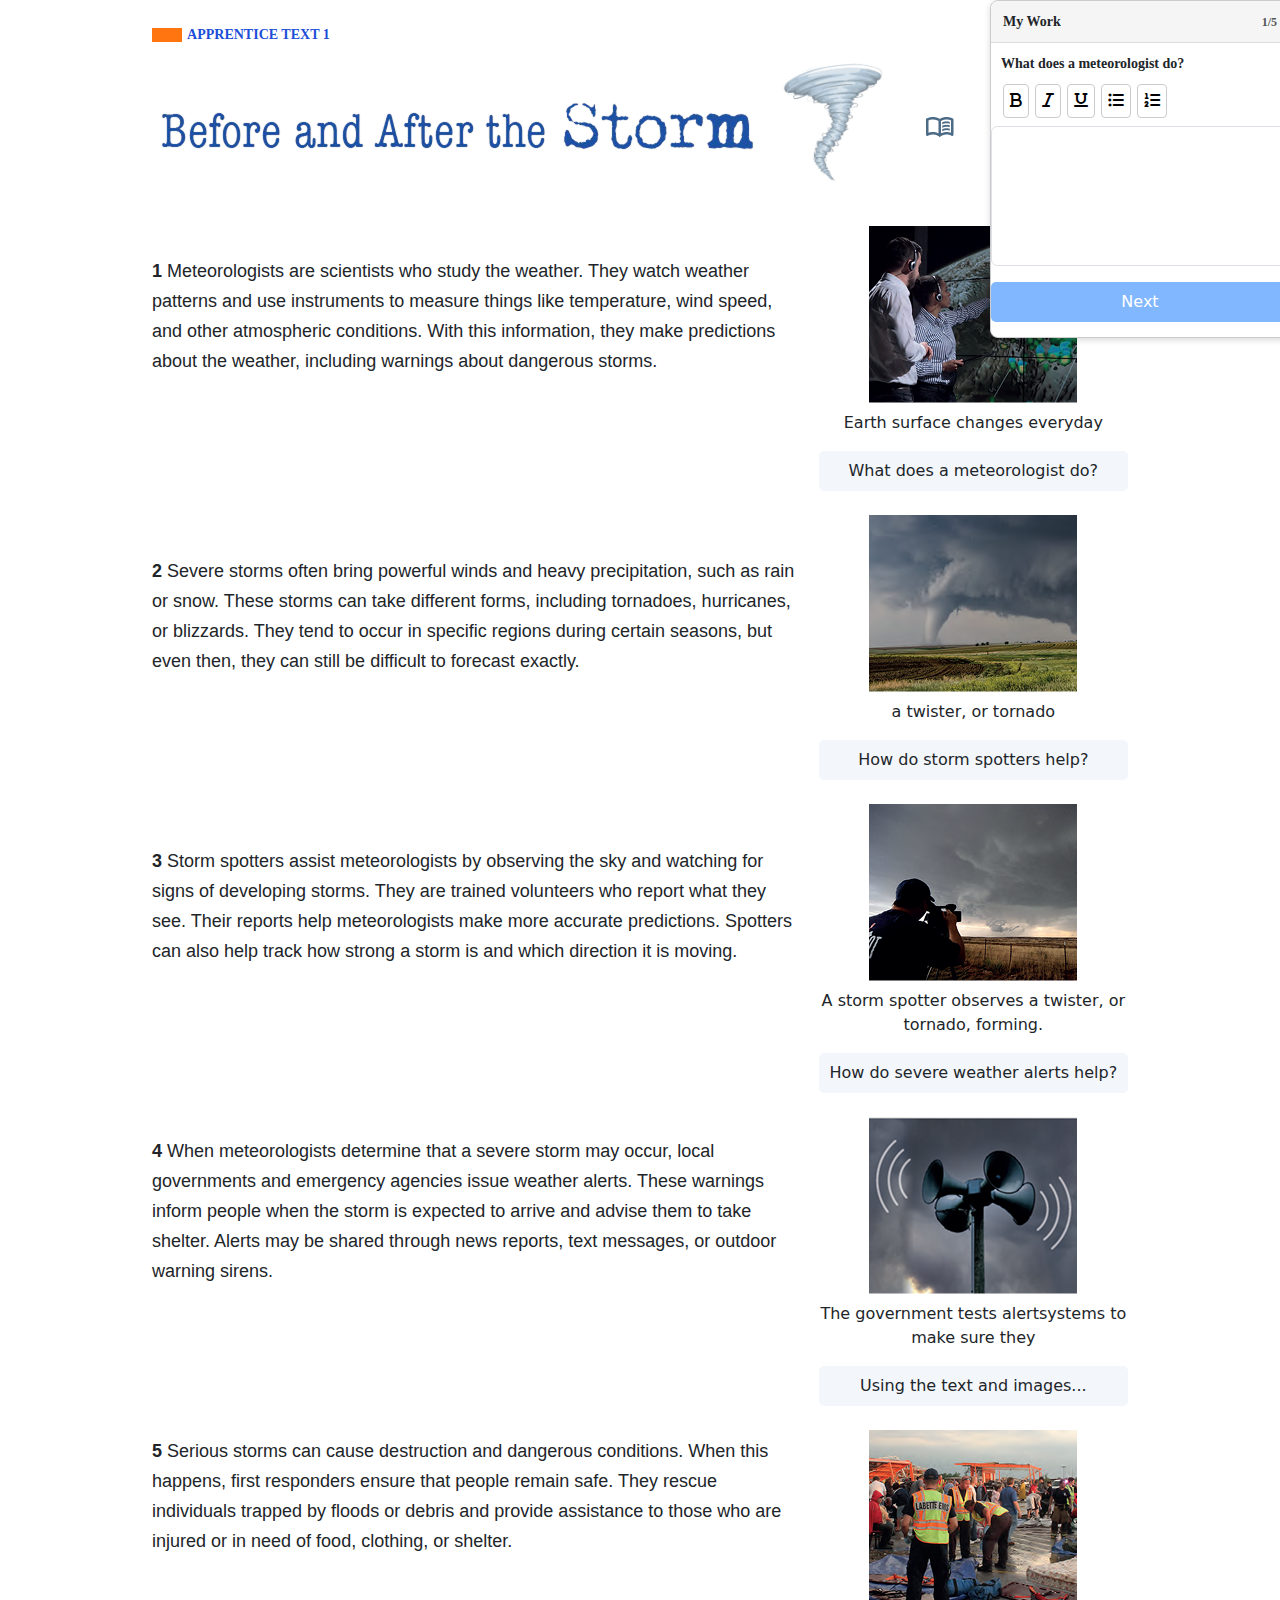
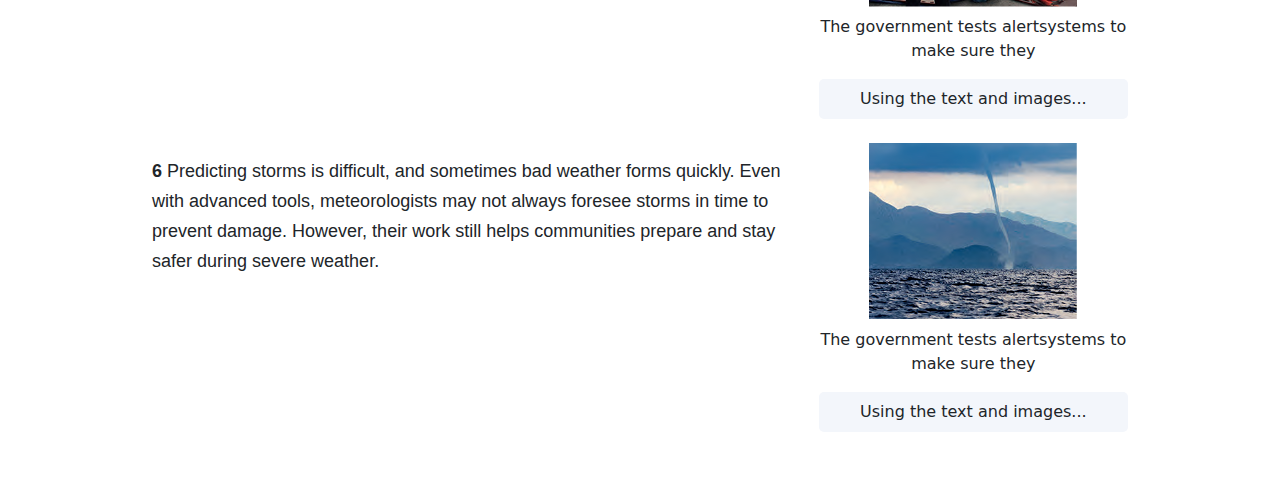
<file: index.html>
<!DOCTYPE html>
<html lang="en">
<head>
    <meta charset="UTF-8">
    <title>Before and After the Storm</title>
    <link rel="stylesheet" href="style.css">

    
    <link href="https://cdn.jsdelivr.net/npm/bootstrap@5.3.0/dist/css/bootstrap.min.css" rel="stylesheet">

   
    <link href="https://cdnjs.cloudflare.com/ajax/libs/font-awesome/6.5.0/css/all.min.css" rel="stylesheet">
</head>

<body>

<div class="container py-4" style="max-width:1000px;">
    <h6><img src="assests/images/grade_color.png" alt=""> <span style="font-family:poppins; font-size:14px; font-weight:600; color:#1d4ed8;">
            APPRENTICE TEXT 1 
        </span></h6>

    <h1 class="mb-4" style="font-family:'Varela Round'; font-size:40px;">
         <img src="assests/images/title.png" alt="">
        <img src="assests/images/storm.png" style="height: 150px;" alt="storm">
        <img src="assests/images/book.png" class="book" alt="">

    </h1>

    
    <div class="row mb-4">
        <div class="col-md-8">

            
            <p class="storm-text" style="height: 250px; margin-top: 30px;">
                <strong>1     </strong>Meteorologists are scientists who study the weather. They watch weather patterns and use instruments to measure things like temperature, wind speed, and other atmospheric conditions. With this information, they make predictions about the weather, including warnings about dangerous storms.
            </p>

            
            <p class="storm-text" style="height: 250px; margin-top: 50px;">
                <strong>2     </strong>Severe storms often bring powerful winds and heavy precipitation, such as rain or snow. These storms can take different forms, including tornadoes, hurricanes, or blizzards. They tend to occur in specific regions during certain seasons, but even then, they can still be difficult to forecast exactly.
            </p>

            
            <p class="storm-text" style="height: 250px; margin-top: 40px;">
                <strong>3     </strong>Storm spotters assist meteorologists by observing the sky and watching for signs of developing storms. They are trained volunteers who report what they see. Their reports help meteorologists make more accurate predictions. Spotters can also help track how strong a storm is and which direction it is moving.
            </p>

            
            <p class="storm-text" style="height: 250px; margin-top: 40px;">
                <strong>4     </strong>When meteorologists determine that a severe storm may occur, local governments and emergency agencies issue weather alerts. These warnings inform people when the storm is expected to arrive and advise them to take shelter. Alerts may be shared through news reports, text messages, or outdoor warning sirens.
            </p>

            
            <p class="storm-text" style="height: 250px; margin-top: 50px;">
                <strong>5     </strong>Serious storms can cause destruction and dangerous conditions. When this happens, first responders ensure that people remain safe. They rescue individuals trapped by floods or debris and provide assistance to those who are injured or in need of food, clothing, or shelter.
            </p>

            
            <p class="storm-text" style="height: 250px; margin-top: 70px;">
                <strong>6     </strong>Predicting storms is difficult, and sometimes bad weather forms quickly. Even with advanced tools, meteorologists may not always foresee storms in time to prevent damage. However, their work still helps communities prepare and stay safer during severe weather.
            </p>

        </div>

        
        <div class="col-md-4">
            <div class="mb-4 text-center">
                <img src="assests/images/image1.png" class="img-fluid mb-2">
                <p>Earth surface changes everyday</p>
                <div class="question-box">What does a meteorologist do?</div>
            </div>

            <div class="mb-4 text-center">
                <img src="assests/images/image2.png" class="img-fluid mb-2">
                <p>a twister, or tornado</p>
                <div class="question-box">How do storm spotters help?</div>
            </div>

            <div class="mb-4 text-center">
                <img src="assests/images/image3.png" class="img-fluid mb-2">
                <p>A storm spotter observes a twister, or tornado, forming.</p>
                <div class="question-box">How do severe weather alerts help?</div>
            </div>

            <div class="mb-4 text-center">
                <img src="assests/images/image4.png" class="img-fluid mb-2">
                <p>The government tests alertsystems to make sure they</p>
                <div class="question-box">Using the text and images...</div>
            </div>

            <div class="mb-4 text-center">
                <img src="assests/images/image5.png" class="img-fluid mb-2">
                <p>The government tests alertsystems to make sure they</p>
                <div class="question-box">Using the text and images...</div>
            </div>

            <div class="mb-4 text-center">
                <img src="assests/images/image6.png" class="img-fluid mb-2">
                <p>The government tests alertsystems to make sure they</p>
                <div class="question-box">Using the text and images...</div>
            </div>
        </div>
        
    </div>
</div>

<div class="work-box">

    
    <div class="work-header d-flex justify-content-between align-items-center">
        <span>My Work</span>
        <span class="step-count"><strong>1/5</strong></span>
    </div>

    
    <div class="work-question">
        What does a meteorologist do?
    </div>

    
    <div class="work-toolbar mb-2">
        <button class="tool-btn"><i class="fa-solid fa-bold"></i></button>
        <button class="tool-btn"><i class="fa-solid fa-italic"></i></button>
        <button class="tool-btn"><i class="fa-solid fa-underline"></i></button>
        <button class="tool-btn"><i class="fa-solid fa-list-ul"></i></button>
        <button class="tool-btn"><i class="fa-solid fa-list-ol"></i></button>
    </div>

    
    <textarea class="form-control work-textarea" rows="8"></textarea>

    
    <button class="next-btn mt-3 w-100">Next</button>
</div>


</body>
</html>
</file>
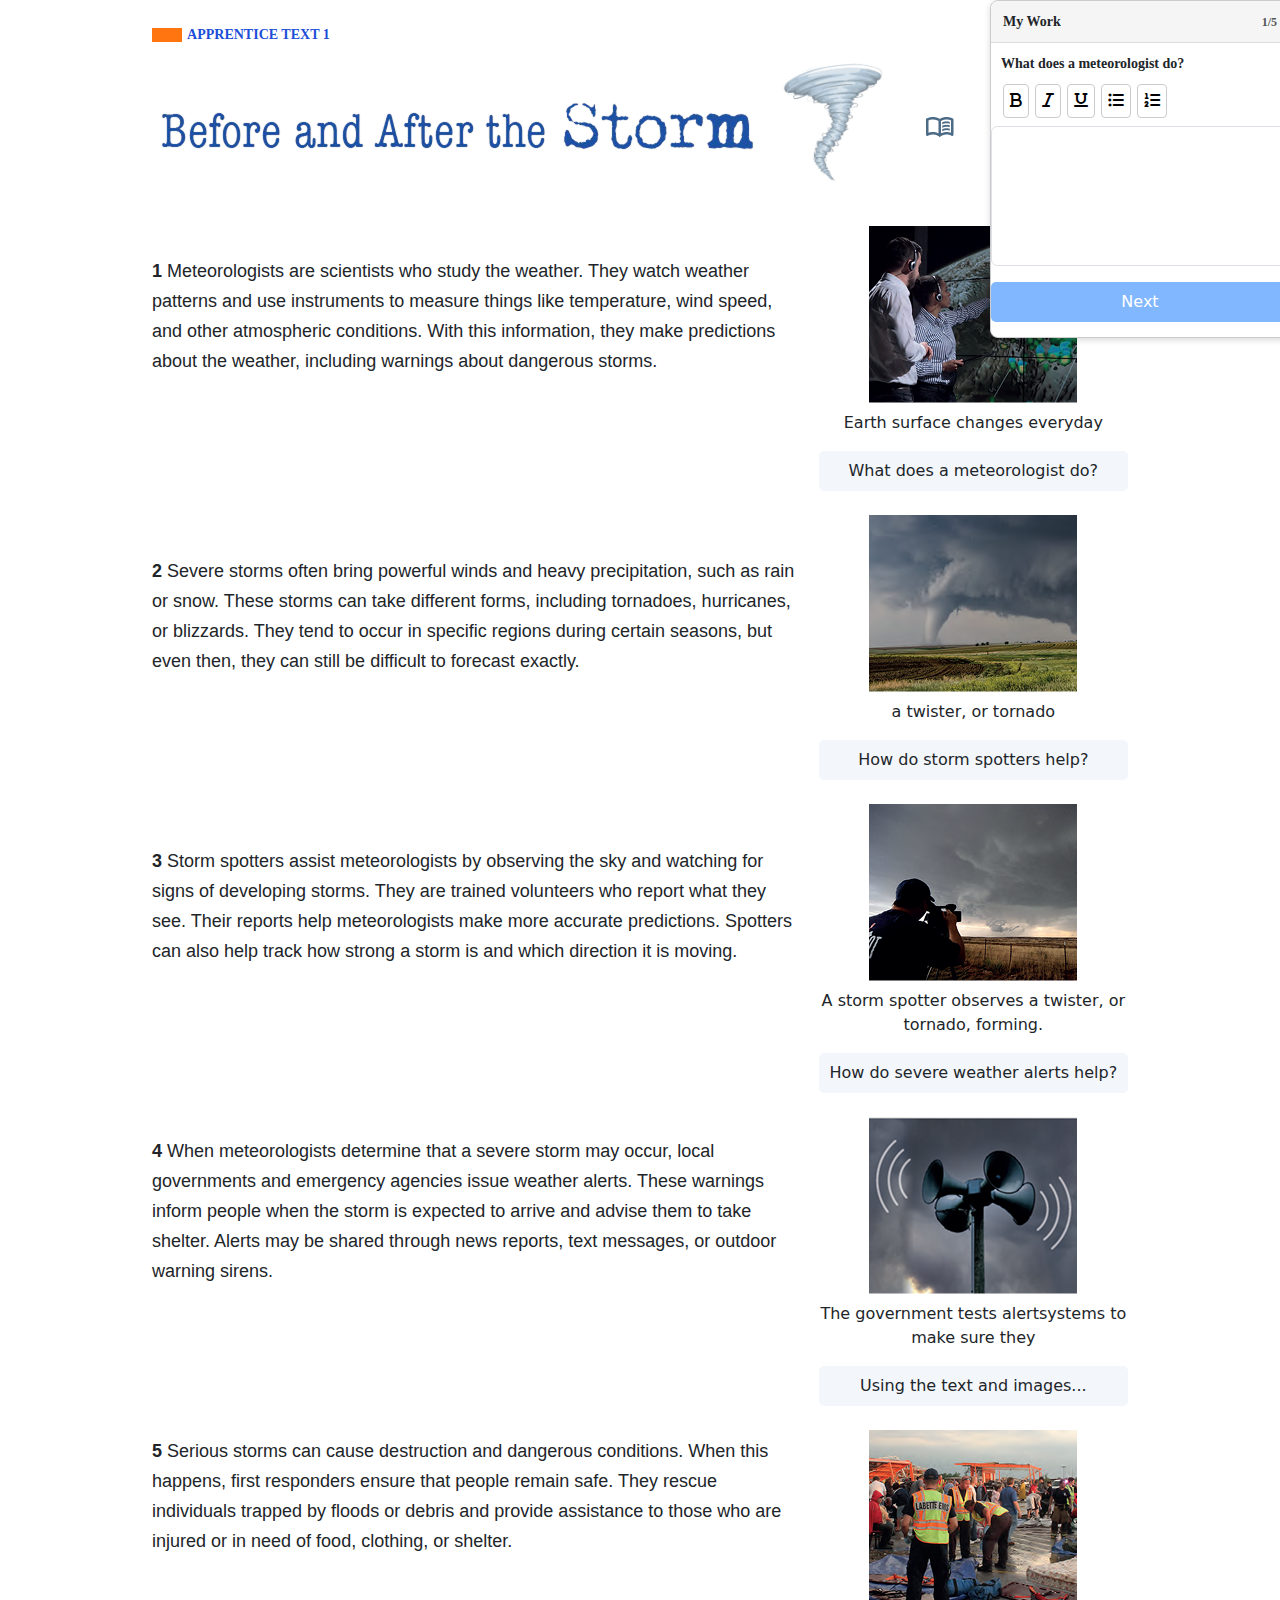
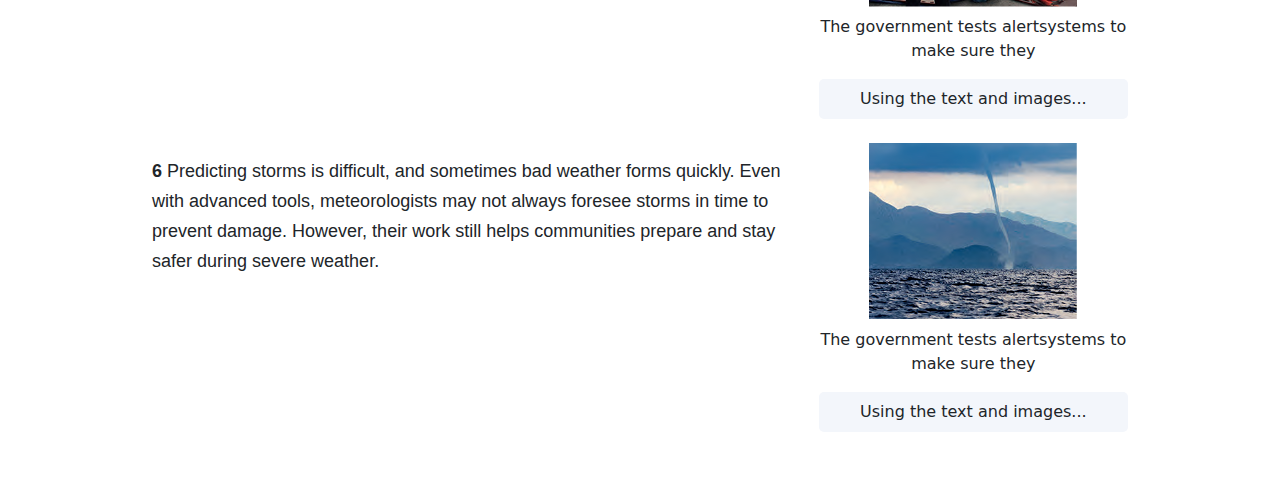
<file: page1.html>
<!DOCTYPE html>
<html lang="en">
<head>
    <meta charset="UTF-8">
    <title>Before and After the Storm</title>
    <link rel="stylesheet" href="style.css">

    <!-- Bootstrap 5 -->
    <link href="https://cdn.jsdelivr.net/npm/bootstrap@5.3.0/dist/css/bootstrap.min.css" rel="stylesheet">

    <!-- FontAwesome for icons -->
    <link href="https://cdnjs.cloudflare.com/ajax/libs/font-awesome/6.5.0/css/all.min.css" rel="stylesheet">
</head>

<body>

<div class="container py-4" style="max-width:1000px;">
    <h6><img src="assests/images/grade_color.png" alt=""> <span style="font-family:poppins; font-size:14px; font-weight:600; color:#1d4ed8;">
            APPRENTICE TEXT 1
        </span></h6>

    <h1 class="mb-4" style="font-family:'Varela Round'; font-size:40px;">
         <img src="assests/images/title.png" alt="">
        <img src="assests/images/storm.png" style="height: 150px;" alt="storm">
        <img src="assests/images/book.png" class="book" alt="">

    </h1>

    <!-- Paragraph + Image Grid -->
    <div class="row mb-4">
        <div class="col-md-8">

            <!-- Paragraph 1 -->
            <p class="storm-text" style="height: 250px; margin-top: 30px;">
                <strong>1     </strong>Meteorologists are scientists who study the weather. They watch weather patterns and use instruments to measure things like temperature, wind speed, and other atmospheric conditions. With this information, they make predictions about the weather, including warnings about dangerous storms.
            </p>

            <!-- Paragraph 2 -->
            <p class="storm-text" style="height: 250px; margin-top: 50px;">
                <strong>2     </strong>Severe storms often bring powerful winds and heavy precipitation, such as rain or snow. These storms can take different forms, including tornadoes, hurricanes, or blizzards. They tend to occur in specific regions during certain seasons, but even then, they can still be difficult to forecast exactly.
            </p>

            <!-- Paragraph 3 -->
            <p class="storm-text" style="height: 250px; margin-top: 40px;">
                <strong>3     </strong>Storm spotters assist meteorologists by observing the sky and watching for signs of developing storms. They are trained volunteers who report what they see. Their reports help meteorologists make more accurate predictions. Spotters can also help track how strong a storm is and which direction it is moving.
            </p>

            <!-- Paragraph 4 -->
            <p class="storm-text" style="height: 250px; margin-top: 40px;">
                <strong>4     </strong>When meteorologists determine that a severe storm may occur, local governments and emergency agencies issue weather alerts. These warnings inform people when the storm is expected to arrive and advise them to take shelter. Alerts may be shared through news reports, text messages, or outdoor warning sirens.
            </p>

            <!-- Paragraph 5 -->
            <p class="storm-text" style="height: 250px; margin-top: 50px;">
                <strong>5     </strong>Serious storms can cause destruction and dangerous conditions. When this happens, first responders ensure that people remain safe. They rescue individuals trapped by floods or debris and provide assistance to those who are injured or in need of food, clothing, or shelter.
            </p>

            <!-- Paragraph 6 -->
            <p class="storm-text" style="height: 250px; margin-top: 70px;">
                <strong>6     </strong>Predicting storms is difficult, and sometimes bad weather forms quickly. Even with advanced tools, meteorologists may not always foresee storms in time to prevent damage. However, their work still helps communities prepare and stay safer during severe weather.
            </p>

        </div>

        <!-- Right column – images + question boxes -->
        <div class="col-md-4">
            <div class="mb-4 text-center">
                <img src="assests/images/image1.png" class="img-fluid mb-2">
                <p>Earth surface changes everyday</p>
                <div class="question-box">What does a meteorologist do?</div>
            </div>

            <div class="mb-4 text-center">
                <img src="assests/images/image2.png" class="img-fluid mb-2">
                <p>a twister, or tornado</p>
                <div class="question-box">How do storm spotters help?</div>
            </div>

            <div class="mb-4 text-center">
                <img src="assests/images/image3.png" class="img-fluid mb-2">
                <p>A storm spotter observes a twister, or tornado, forming.</p>
                <div class="question-box">How do severe weather alerts help?</div>
            </div>

            <div class="mb-4 text-center">
                <img src="assests/images/image4.png" class="img-fluid mb-2">
                <p>The government tests alertsystems to make sure they</p>
                <div class="question-box">Using the text and images...</div>
            </div>

            <div class="mb-4 text-center">
                <img src="assests/images/image5.png" class="img-fluid mb-2">
                <p>The government tests alertsystems to make sure they</p>
                <div class="question-box">Using the text and images...</div>
            </div>

            <div class="mb-4 text-center">
                <img src="assests/images/image6.png" class="img-fluid mb-2">
                <p>The government tests alertsystems to make sure they</p>
                <div class="question-box">Using the text and images...</div>
            </div>
        </div>
        
    </div>
</div>
<!-- RIGHT SIDE FLOATING WORK BOX -->
<div class="work-box">

    <!-- Header -->
    <div class="work-header d-flex justify-content-between align-items-center">
        <span>My Work</span>
        <span class="step-count"><strong>1/5</strong></span>
    </div>

    <!-- Question -->
    <div class="work-question">
        What does a meteorologist do?
    </div>

    <!-- Toolbar -->
    <div class="work-toolbar mb-2">
        <button class="tool-btn"><i class="fa-solid fa-bold"></i></button>
        <button class="tool-btn"><i class="fa-solid fa-italic"></i></button>
        <button class="tool-btn"><i class="fa-solid fa-underline"></i></button>
        <button class="tool-btn"><i class="fa-solid fa-list-ul"></i></button>
        <button class="tool-btn"><i class="fa-solid fa-list-ol"></i></button>
    </div>

    <!-- Textarea -->
    <textarea class="form-control work-textarea" rows="8"></textarea>

    <!-- Next Button -->
    <button class="next-btn mt-3 w-100">Next</button>
</div>


</body>
</html>
</file>
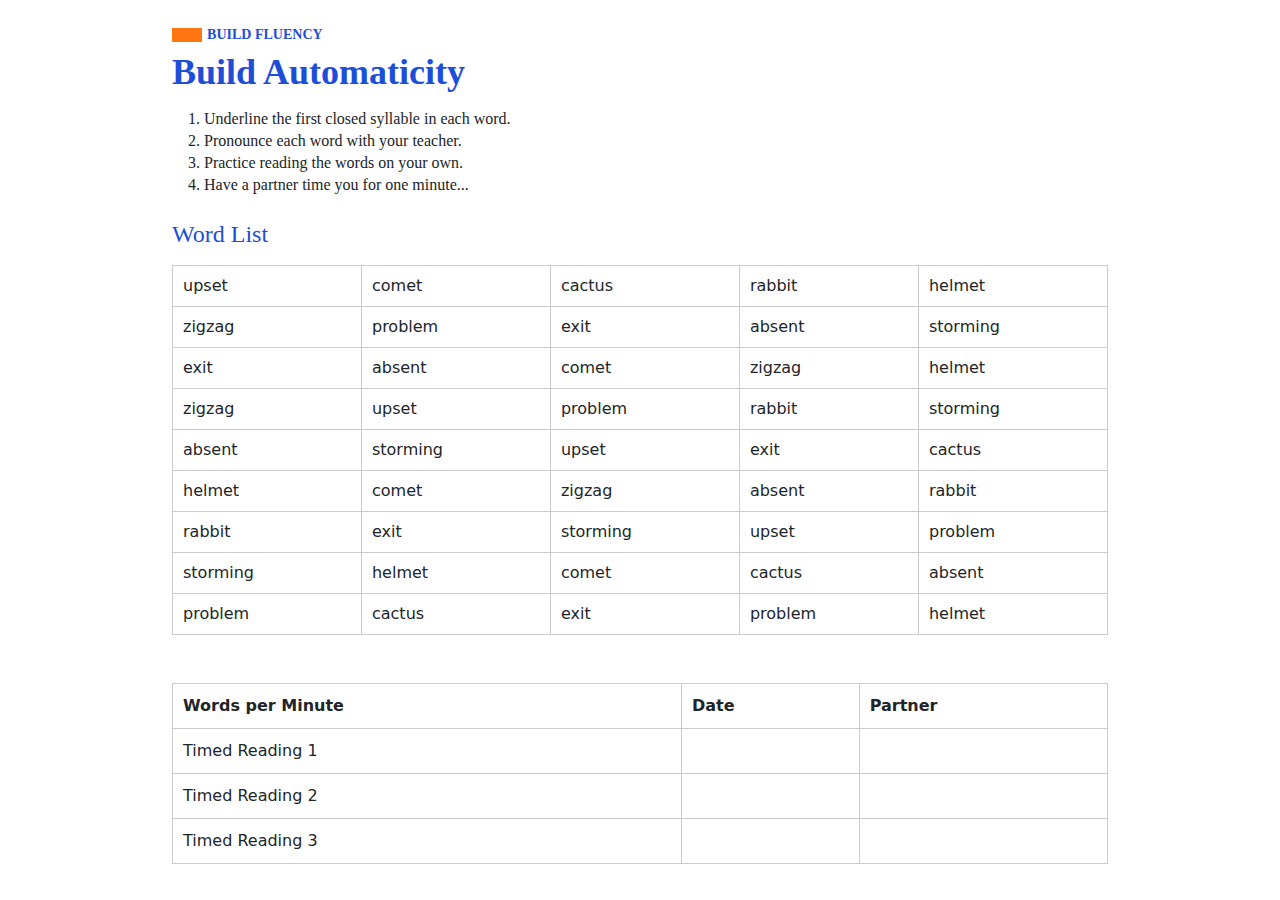
<file: page2.html>
<!DOCTYPE html>
<html lang="en">
<head>
    <meta charset="UTF-8">
    <title>Build Automaticity</title>

    <link rel="stylesheet" href="style.css">
    <link href="https://cdn.jsdelivr.net/npm/bootstrap@5.3.0/dist/css/bootstrap.min.css" rel="stylesheet">
</head>

<body>

<div class="container py-4" style="max-width:960px;">
    <h6><img src="assests/images/grade_color.png" alt=""> <span style="font-family:poppins; font-size:14px; font-weight:600; color:#1d4ed8;">
            BUILD FLUENCY
        </span></h6>

    <h2 class="big-title mb-3" style="font-family:varela Round;  color:#1d4ed8;">Build Automaticity</h2>

    <ol class="list-text mb-4">
        <li>Underline the first closed syllable in each word.</li>
        <li>Pronounce each word with your teacher.</li>
        <li>Practice reading the words on your own.</li>
        <li>Have a partner time you for one minute...</li>
    </ol>

    <h4 class="mb-3" style="color:#1d4ed8; font-family:'Varela Round';">Word List</h4>

    
    <table class="word-list-table mb-5">
        <tbody>
            <tr><td>upset</td><td>comet</td><td>cactus</td><td>rabbit</td><td>helmet</td></tr>
            <tr><td>zigzag</td><td>problem</td><td>exit</td><td>absent</td><td>storming</td></tr>
            <tr><td>exit</td><td>absent</td><td>comet</td><td>zigzag</td><td>helmet</td></tr>
            <tr><td>zigzag</td><td>upset</td><td>problem</td><td>rabbit</td><td>storming</td></tr>
            <tr><td>absent</td><td>storming</td><td>upset</td><td>exit</td><td>cactus</td></tr>
            <tr><td>helmet</td><td>comet</td><td>zigzag</td><td>absent</td><td>rabbit</td></tr>
            <tr><td>rabbit</td><td>exit</td><td>storming</td><td>upset</td><td>problem</td></tr>
            <tr><td>storming</td><td>helmet</td><td>comet</td><td>cactus</td><td>absent</td></tr>
            <tr><td>problem</td><td>cactus</td><td>exit</td><td>problem</td><td>helmet</td></tr>
        </tbody>
    </table>

    
    <table class="word-table">
        <thead>
            <tr>
                <th>Words per Minute</th>
                <th>Date</th>
                <th>Partner</th>
            </tr>
        </thead>
        <tbody>
            <tr><td>Timed Reading 1</td><td></td><td></td></tr>
            <tr><td>Timed Reading 2</td><td></td><td></td></tr>
            <tr><td>Timed Reading 3</td><td></td><td></td></tr>
        </tbody>
    </table>

</div>

</body>
</html>
</file>
<file: style.css>
body {
    font-family: 'Poppins', sans-serif;
    padding: 0;
    margin: 0;
    color: #333;
}


.big-title {
    font-family: 'Varela Round', sans-serif;
    font-weight: 700;
    font-size: 36px;
    line-height: 40px;
}


.storm-text {
    font-family: 'Poppins', sans-serif;
    font-size: 18px;
    line-height: 30px;
    font-weight: 400;
}

.storm-italic {
    font-family: 'Poppins', sans-serif;
    font-size: 16px;
    line-height: 24px;
    font-style: italic;
}




.question-box {
    background: #F3F6FB;
    padding: 8px;
    border-radius: 5px;
    text-align: center;
}

.work-box {
    width: 300px;
    background: #ffffff;
    border: 1px solid #ccc;
    border-radius: 8px;
    position: absolute;
    right: -10px;      
    top: 0;
    padding-bottom: 15px;
    box-shadow: 0 2px 6px rgba(0,0,0,0.15);
}


.work-header {
    background: #F5F5F5;
    padding: 10px 12px;
    border-radius: 8px 8px 0 0;
    font-family: poppins;
    font-size: 14px;
    font-weight: 600;
    border-bottom: 1px solid #ddd;
}


.step-count {
    font-size: 12px;
    color: #555;
}


.work-question {
    padding: 10px 10px;
    font-family: poppins;
    font-size: 14px;
    font-weight: 600;
}


.work-toolbar {
    display: flex;
    gap: 6px;
    padding: 0 12px;
}

.tool-btn {
    background: #fff;
    border: 1px solid #ccc;
    padding: 4px 6px;
    border-radius: 4px;
    cursor: pointer;
}

.tool-btn:hover {
    background: #f0f0f0;
}


.work-textarea {
  
    resize: none;
    height: 140px;
}


.next-btn {
    background: #80B7FF;
    padding: 6px 16px;
    border-radius: 5px;
    border: none;
    color: #fff;
    font-weight: 500;
    margin: 0 px;
}



.editor-header {
    background: #F5F5F5;
    padding: 10px;
    border-radius: 3px 3px 0 0;
    box-shadow: 0px 2px 5px rgba(0,0,0,0.15);
}

.editor-body {
    border: 1px solid #ddd;
    padding: 15px;
    box-shadow: 0px 2px 5px rgba(0,0,0,0.15);
}

.next-btn {
    background: #80B7FF;
    padding: 8px 16px;
    border-radius: 5px;
    border: none;
    color: #fff;
    font-weight: 500;
}


.list-text {
    font-family: 'Poppins';
    font-size: 16px;
    line-height: 22px;
}


.accordion-header-custom {
    background: #F0F7FF;
    font-family: 'Varela Round';
    font-size: 24px;
    font-weight: 700;
    padding: 10px 15px;
}


.grid-text {
    font-family: 'Poppins';
    font-size: 18px;
    line-height: 30px;
}


.left-header {
    background: #F0F7FF;
    font-family: 'Poppins';
    font-weight: 700;
    font-size: 18px;
    line-height: 30px;
}


.word-table th, .word-table td {
    border: 1px solid #ccc;
    padding: 10px;
}

.word-table {
    width: 100%;
    border-collapse: collapse;
}


.word-list-table {
    width: 100%;
    border-collapse: collapse;
}

.word-list-table td {
    border: 1px solid #ccc;
    padding: 8px 10px;
}


.img-fluid {
    max-width: 100%;
    height: auto;
}
</file>
